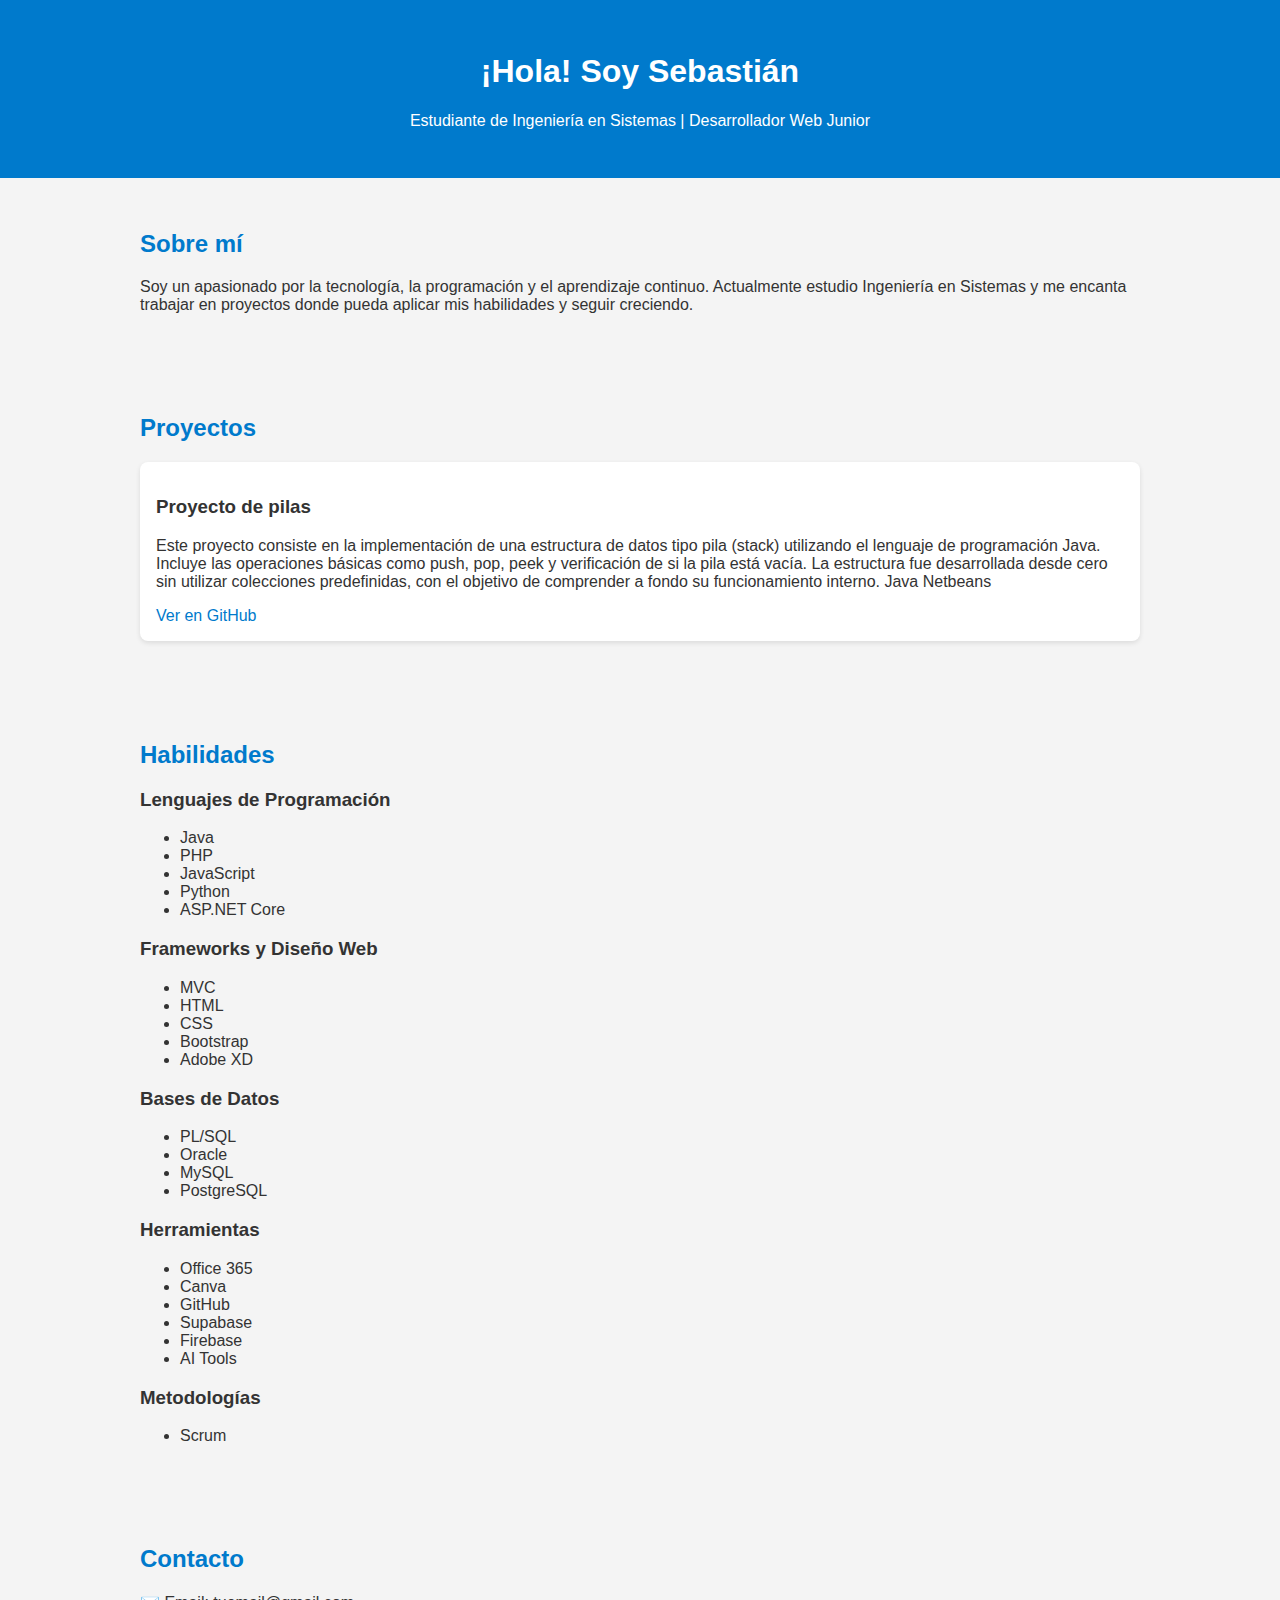
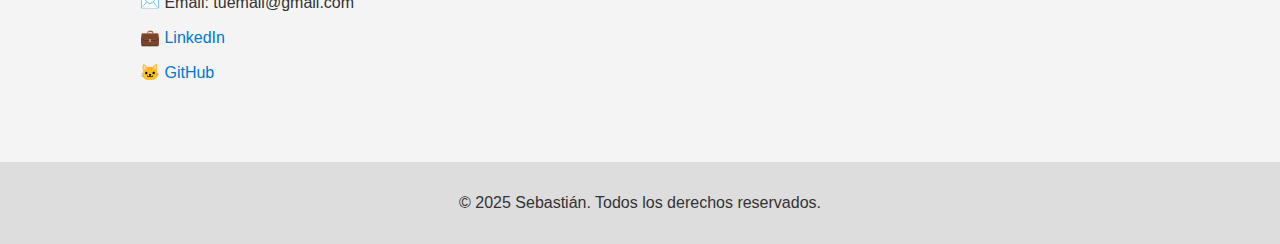
<file: index.html>
<!DOCTYPE html>
<html lang="es">
<head>
  <meta charset="UTF-8" />
  <meta name="viewport" content="width=device-width, initial-scale=1.0"/>
  <title>Portafolio - Sebastián</title>
  <link rel="stylesheet" href="style.css" />
</head>
<body>
  <header>
    <h1>¡Hola! Soy Sebastián</h1>
    <p>Estudiante de Ingeniería en Sistemas | Desarrollador Web Junior</p>
  </header>

  <section id="sobre-mi">
    <h2>Sobre mí</h2>
    <p>Soy un apasionado por la tecnología, la programación y el aprendizaje continuo. Actualmente estudio Ingeniería en Sistemas y me encanta trabajar en proyectos donde pueda aplicar mis habilidades y seguir creciendo.</p>
  </section>

  <section id="proyectos">
    <h2>Proyectos</h2>
    <div class="proyecto">
      <h3>Proyecto de pilas</h3>
      <p>Este proyecto consiste en la implementación de una estructura de datos tipo pila (stack) utilizando el lenguaje de programación Java. Incluye las operaciones básicas como push, pop, peek y verificación de si la pila está vacía. La estructura fue desarrollada desde cero sin utilizar colecciones predefinidas, con el objetivo de comprender a fondo su funcionamiento interno. Java Netbeans</p>
      <a href="https://github.com/sebasExec/ProyectoEstructuraDeDatos" target="_blank">Ver en GitHub</a>
    </div>
    <!-- Podés duplicar este bloque para más proyectos -->
  </section>

  <section id="habilidades">
    <h2>Habilidades</h2>
  
    <h3>Lenguajes de Programación</h3>
    <ul>
      <li>Java</li>
      <li>PHP</li>
      <li>JavaScript</li>
      <li>Python</li>
      <li>ASP.NET Core</li>
    </ul>
  
    <h3>Frameworks y Diseño Web</h3>
    <ul>
      <li>MVC</li>
      <li>HTML</li>
      <li>CSS</li>
      <li>Bootstrap</li>
      <li>Adobe XD</li>
    </ul>
  
    <h3>Bases de Datos</h3>
    <ul>
      <li>PL/SQL</li>
      <li>Oracle</li>
      <li>MySQL</li>
      <li>PostgreSQL</li>
    </ul>
  
    <h3>Herramientas</h3>
    <ul>
      <li>Office 365</li>
      <li>Canva</li>
      <li>GitHub</li>
      <li>Supabase</li>
      <li>Firebase</li>
      <li>AI Tools</li>
    </ul>
  
    <h3>Metodologías</h3>
    <ul>
      <li>Scrum</li>
    </ul>
  </section>
  

  <section id="contacto">
    <h2>Contacto</h2>
    <p>✉️ Email: tuemail@gmail.com</p>
    <p>💼 <a href="https://www.linkedin.com/in/sebas-briones-291633262/" target="_blank">LinkedIn</a></p>
    <p>🐱 <a href="https://github.com/sebasExec" target="_blank">GitHub</a></p>
  </section>

  <footer>
    <p>© 2025 Sebastián. Todos los derechos reservados.</p>
  </footer>
</body>
</html>
</file>
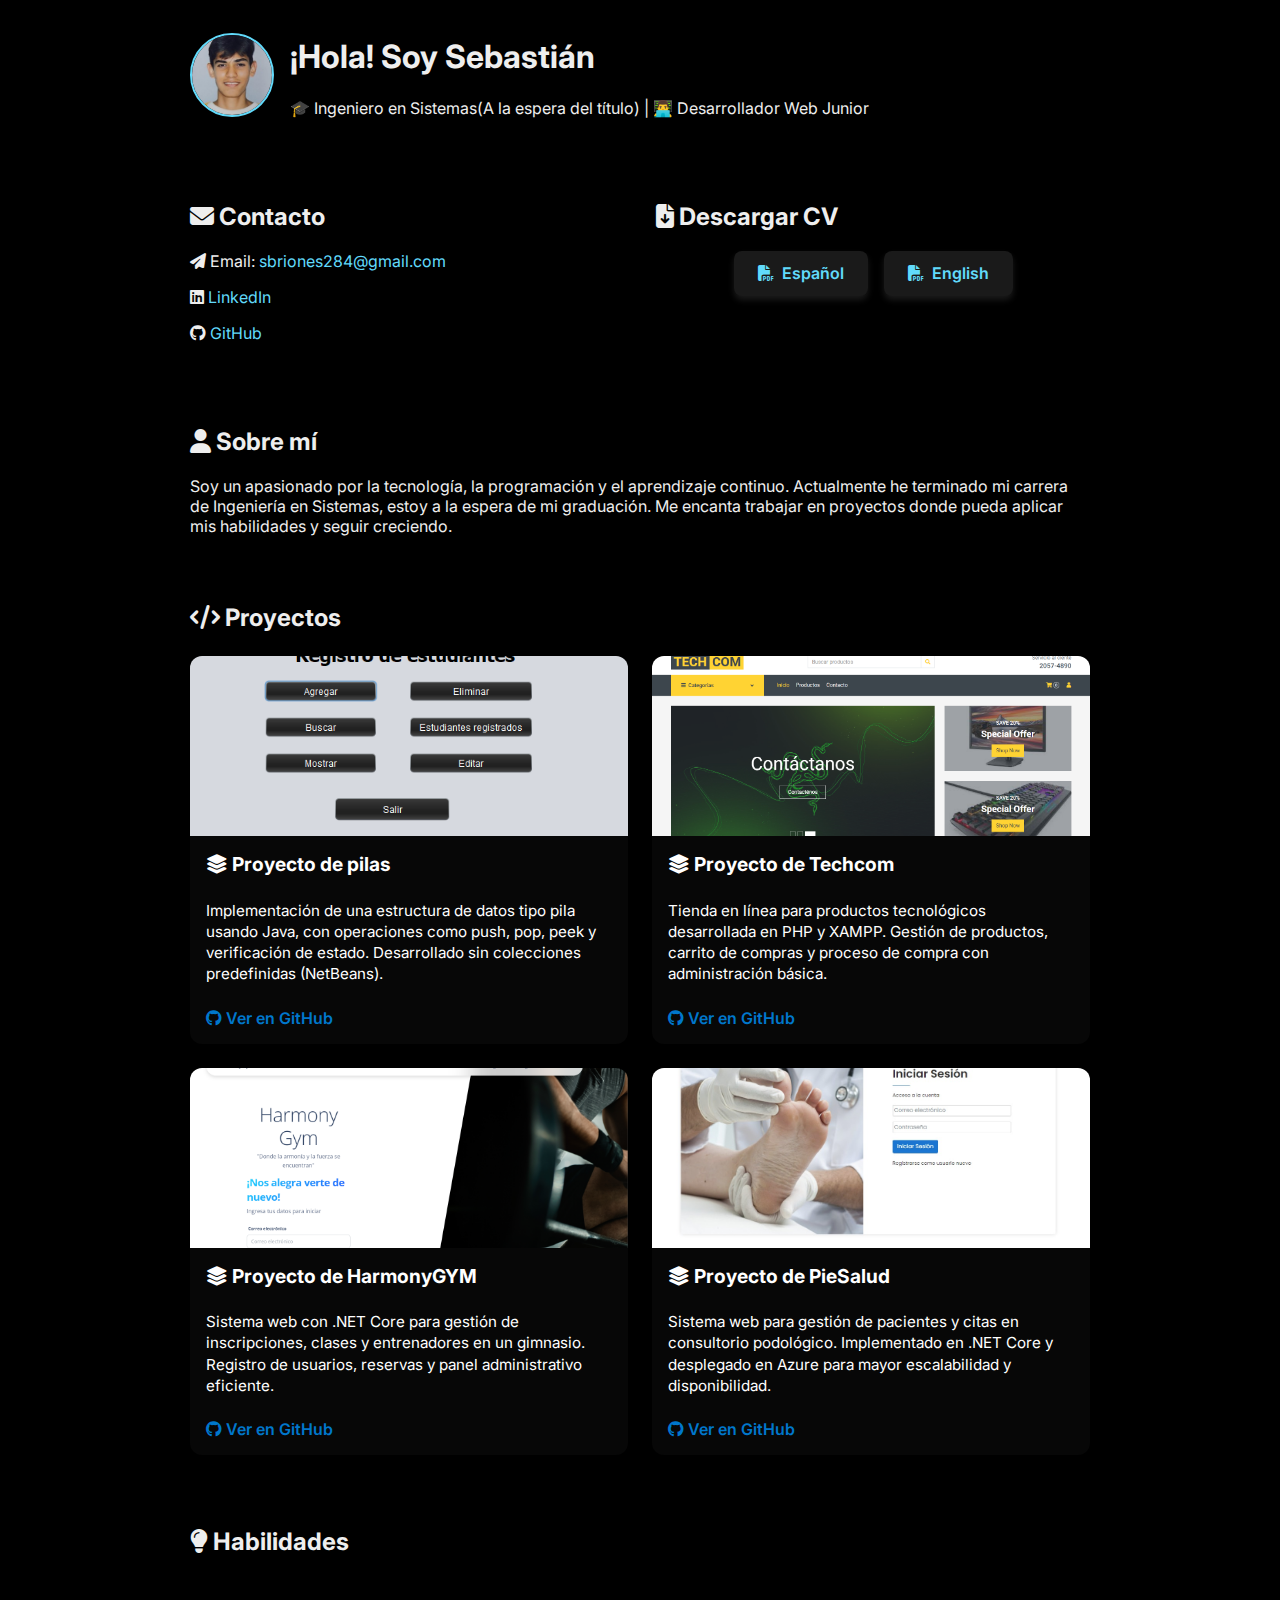
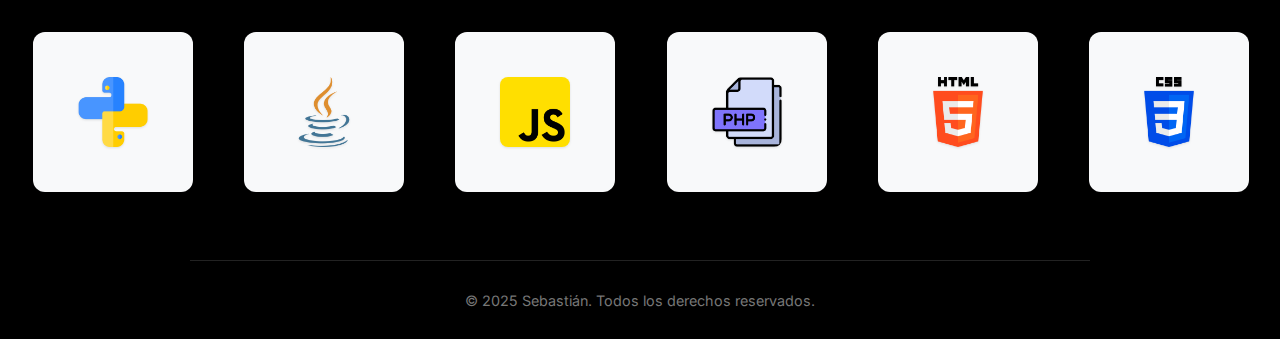
<file: docs/index.html>
<!DOCTYPE html>
<html lang="es">
<head>
  <meta charset="UTF-8" />
  <meta name="viewport" content="width=device-width, initial-scale=1.0"/>
  <title>Portafolio - Sebastián</title>
  <link rel="stylesheet" href="style.css" />
  <link rel="preconnect" href="https://fonts.googleapis.com">
  <link rel="preconnect" href="https://fonts.gstatic.com" crossorigin>
  <link href="https://fonts.googleapis.com/css2?family=Inter:wght@400;600;700&display=swap" rel="stylesheet">
  <link rel="stylesheet" href="https://cdnjs.cloudflare.com/ajax/libs/font-awesome/6.5.0/css/all.min.css" />
  <!-- Owl Carousel CSS -->
<link rel="stylesheet" href="https://cdnjs.cloudflare.com/ajax/libs/OwlCarousel2/2.3.4/assets/owl.carousel.min.css" />
<link rel="stylesheet" href="https://cdnjs.cloudflare.com/ajax/libs/OwlCarousel2/2.3.4/assets/owl.theme.default.min.css" />

  
</head>
<body>
  <header>
    <div class="header-content">
      <img src="img/Yo.jpeg" alt="Foto" class="perfil-img">
      <div>
        <h1>¡Hola! Soy Sebastián</h1>
        <p>🎓 Ingeniero en Sistemas(A la espera del título) | 👨‍💻 Desarrollador Web Junior</p>
      </div>
    </div>
    <section class="contacto-cv-container">
      <div id="contacto">
        <h2><i class="fas fa-envelope"></i> Contacto</h2>
        <p><i class="fas fa-paper-plane"></i> Email: <a href="mailto:sbriones284@gmail.com">sbriones284@gmail.com</a></p>
        <p><i class="fab fa-linkedin"></i> <a href="https://www.linkedin.com/in/sebas-briones-291633262/" target="_blank">LinkedIn</a></p>
        <p><i class="fab fa-github"></i> <a href="https://github.com/sebasExec" target="_blank">GitHub</a></p>
      </div>
    
      <div id="cv">
        <h2><i class="fas fa-file-download"></i> Descargar CV</h2>
        <div class="cv-buttons">
          <a href="CV-Harvard-spa.pdf" class="btn-cv" download>
            <i class="fas fa-file-pdf"></i> Español
          </a>
          <a href="CV-Harvard.pdf" class="btn-cv" download>
            <i class="fas fa-file-pdf"></i> English
          </a>
        </div>
      </div>
    </section>
    
  </header>

  <section id="sobre-mi">
    <h2><i class="fas fa-user"></i> Sobre mí</h2>
    <p>Soy un apasionado por la tecnología, la programación y el aprendizaje continuo. Actualmente he terminado mi carrera de Ingeniería en Sistemas, estoy a la espera de mi graduación. Me encanta trabajar en proyectos donde pueda aplicar mis habilidades y seguir creciendo.</p>
  </section>

  <section id="proyectos">
  <h2><i class="fas fa-code"></i> Proyectos</h2>
  <div class="proyectos-grid">
    
    <div class="proyecto-card">
  <img src="img/ProyectoPilas.png" alt="Proyecto de Pilas">
  <div class="proyecto-contenido">
    <h3><i class="fas fa-layer-group"></i> Proyecto de pilas</h3>
    <p>Implementación de una estructura de datos tipo pila usando Java, con operaciones como push, pop, peek y verificación de estado. Desarrollado sin colecciones predefinidas (NetBeans).</p>
    <a href="https://github.com/sebasExec/ProyectoEstructuraDeDatos" target="_blank"><i class="fab fa-github"></i> Ver en GitHub</a>
  </div>
</div>

<div class="proyecto-card">
  <img src="img/Techcom.png" alt="Proyecto Tienda Tecnológica">
  <div class="proyecto-contenido">
    <h3><i class="fas fa-layer-group"></i> Proyecto de Techcom</h3>
    <p>Tienda en línea para productos tecnológicos desarrollada en PHP y XAMPP. Gestión de productos, carrito de compras y proceso de compra con administración básica.</p>
    <a href="https://github.com/sebasExec/Techcom" target="_blank"><i class="fab fa-github"></i> Ver en GitHub</a>
  </div>
</div>

<div class="proyecto-card">
  <img src="img/Harmony GYM.png" alt="Sistema Gimnasio">
  <div class="proyecto-contenido">
    <h3><i class="fas fa-layer-group"></i> Proyecto de HarmonyGYM</h3>
    <p>Sistema web con .NET Core para gestión de inscripciones, clases y entrenadores en un gimnasio. Registro de usuarios, reservas y panel administrativo eficiente.</p>
    <a href="https://github.com/sebasExec/HarmonyGYM" target="_blank"><i class="fab fa-github"></i> Ver en GitHub</a>
  </div>
</div>

<div class="proyecto-card">
  <img src="img/PieSalud.jpg" alt="Consultorio Podológico">
  <div class="proyecto-contenido">
    <h3><i class="fas fa-layer-group"></i> Proyecto de PieSalud</h3>
    <p>Sistema web para gestión de pacientes y citas en consultorio podológico. Implementado en .NET Core y desplegado en Azure para mayor escalabilidad y disponibilidad.</p>
    <a href="https://github.com/sebasExec/Piesalud-Project" target="_blank"><i class="fab fa-github"></i> Ver en GitHub</a>
  </div>
</div>


  </div>
</section>

<br>
<section id="habilidades">
  <h2><i class="fas fa-lightbulb"></i> Habilidades</h2>
  </section>
<br>
<br>

<div class="container-fluid py-5">
  <div class="row px-xl-5">
    <div class="col">
      <div class="owl-carousel vendor-carousel">
        <div class="bg-light p-4">
          <img class="img-fluid h-20" src="img/Python.png" alt="Marca 1">
        </div>
        <div class="bg-light p-4">
          <img class="img-fluid h-20" src="img/Java.png" alt="Marca 2">
        </div>
        <div class="bg-light p-4">
          <img class="img-fluid h-20" src="img/JS.png" alt="Marca 3">
        </div>
        <div class="bg-light p-4">
          <img class="img-fluid h-20" src="img/php.png" alt="Marca 4">
        </div>
        <div class="bg-light p-4">
          <img class="img-fluid h-20" src="img/Html.png" alt="Marca 5">
        </div>
        <div class="bg-light p-4">
          <img class="img-fluid h-20" src="img/Css.png" alt="Marca 6">
        </div>
        <div class="bg-light p-4">
          <img class="img-fluid h-20" src="img/Asp.png" alt="Marca 7">
        </div>
        <div class="bg-light p-4">
          <img class="img-fluid h-20" src="img/Oracle.png" alt="Marca 8">
        </div>
        <div class="bg-light p-4">
          <img class="img-fluid h-20" src="img/mysql.png" alt="Marca 8">
        </div>
        <div class="bg-light p-4">
          <img class="img-fluid h-20" src="img/Postgre.png" alt="Marca 8">
        </div>
        <div class="bg-light p-4">
          <img class="img-fluid h-20" src="img/Git.png" alt="Marca 8">
        </div>
        <div class="bg-light p-4">
          <img class="img-fluid h-20" src="img/Firebase.png" alt="Marca 8">
        </div>
      </div>
    </div>
  </div>
</div>

  
  <footer>
    <p>© 2025 Sebastián. Todos los derechos reservados.</p>
  </footer>
  
</body>
</html>


<!-- jQuery (requerido por Owl Carousel) -->
<script src="https://code.jquery.com/jquery-3.6.0.min.js"></script>

<!-- Owl Carousel JS -->
<script src="https://cdnjs.cloudflare.com/ajax/libs/OwlCarousel2/2.3.4/owl.carousel.min.js"></script>

<!-- Inicialización del carrusel -->
<script>
  $(document).ready(function(){
    $('.vendor-carousel').owlCarousel({
        loop: true,
        margin: 20,
        autoplay: true,
        autoplayTimeout: 1500,
        responsive:{
            0:{ items:2 },
            600:{ items:4 },
            1000:{ items:6 }
        }
    });
  });
</script>
</file>
<file: style.css>
body {
      font-family: 'Segoe UI', sans-serif;
      margin: 0;
      padding: 0;
      background: #f4f4f4;
      color: #333;
    }

    header {
      background-color: #007acc;
      color: white;
      padding: 2rem;
      text-align: center;
    }

    section {
      padding: 2rem;
      max-width: 1000px;
      margin: auto;
    }

    h2 {
      color: #007acc;
    }

    .proyecto {
      background: white;
      padding: 1rem;
      margin-bottom: 1rem;
      border-radius: 8px;
      box-shadow: 0px 2px 5px rgba(0, 0, 0, 0.1);
    }

    a {
      color: #007acc;
      text-decoration: none;
    }

    footer {
      text-align: center;
      padding: 1rem;
      background-color: #ddd;
      margin-top: 2rem;
    }

    /* Habilidades como tarjetas */
    .cards-container {
      display: flex;
      flex-wrap: wrap;
      gap: 1rem;
      justify-content: center;
    }

    .card {
      background: white;
      padding: 1rem;
      border-radius: 8px;
      box-shadow: 0 2px 5px rgba(0, 0, 0, 0.1);
      width: 250px;
    }

    .card h3 {
      color: #007acc;
      margin-top: 0;
    }

    .card ul {
      list-style: none;
      padding-left: 0;
    }

    .card ul li::before {
      content: "✔️ ";
    }
</file>
<file: docs/style.css>
body {
  background-color: #000; /* fondo negro */
  color: #eee; /* texto claro */
  font-family: 'Inter', sans-serif;
  margin: 0;
  padding: 0 1rem;
}
a {
  color: #61dafb;
  text-decoration: none;
}
a:hover {
  color: #21a1f1;
  text-decoration: underline;
}
header, section, footer {
  color: #eee;
  max-width: 900px;
  margin: auto;
  padding: 1rem 0;
}
.header-content {
  display: flex;
  align-items: center;
  gap: 1rem;
}
.perfil-img {
  width: 80px;
  height: 80px;
  border-radius: 50%;
  object-fit: cover;
  border: 2px solid #61dafb;
}


.proyecto-img {
  width: 100%;
  max-width: 300px; /* máximo ancho para que no sean muy grandes */
  height: 180px; /* altura fija para igualar tamaño */
  object-fit: cover; /* mantiene proporción y recorta si es necesario */
  border-radius: 8px;
  box-shadow: 0 2px 8px rgba(0,0,0,0.6);
  display: block;
  margin-bottom: 1rem;
}

.proyectos-grid {
  display: grid;
  grid-template-columns: repeat(auto-fit, minmax(300px, 1fr));
  gap: 1.5rem;
  margin-top: 1.5rem;
}

.proyecto-card {
  background-color: #070707;
  border-radius: 12px;
  box-shadow: 0 4px 12px rgba(0, 0, 0, 0.08);
  overflow: hidden;
  transition: transform 0.2s;
  display: flex;
  flex-direction: column;
}

.proyecto-card:hover {
  transform: translateY(-5px);
  box-shadow: 0 50px 80px rgba(255,255,255,0.3);
  
}

.proyecto-card img {
  width: 100%;
  height: 180px;
  object-fit: cover;
}

.proyecto-contenido {
  padding: 1rem;
  display: flex;
  flex-direction: column;
  gap: 0.5rem;
  color: #ffffff; 
}

.proyecto-contenido h3 {
  margin: 0;
  font-size: 1.2rem;
}

.proyecto-contenido p {
  font-size: 0.95rem;
  line-height: 1.4;
}

.proyecto-contenido a {
  margin-top: auto;
  color: #0077cc;
  font-weight: 600;
  text-decoration: none;
}

.proyecto-contenido a:hover {
  text-decoration: underline;
}
.proyecto-titulo,
.proyecto-descripcion {
  color: #000; /* texto negro */
}


/* Habilidades */
.cards-container {
  display: flex;
  flex-wrap: wrap;
  gap: 1rem;
  justify-content: center;
}
.card {
  background-color: #1a1a1a;
  border-radius: 10px;
  padding: 1rem;
  width: 160px;
  box-shadow: 0 4px 6px rgba(255,255,255,0.1);
  text-align: center;
  transition: transform 0.3s ease, box-shadow 0.3s ease;
  color: #eee;
}
.card:hover {
  transform: translateY(-6px);
  box-shadow: 0 12px 20px rgba(255,255,255,0.25);
  background-color: #333;
}
.card h3 {
  margin-bottom: 0.5rem;
}
.card ul {
  list-style: none;
  padding: 0;
  margin: 0;
}
.card ul li {
  font-size: 1.5rem;
  margin: 0.4rem 0;
  color: #61dafb;
}

.contacto-cv-container {
  display: flex;
  justify-content: space-between;
  align-items: flex-start;
  flex-wrap: wrap; /* Para que se acomode bien en pantallas pequeñas */
  gap: 2rem;
  margin-top: 2rem;
}
#contacto, #cv {
  flex: 1 1 45%; /* Ocupan aproximadamente la mitad cada uno */
}
.cv-buttons {
  display: flex;
  justify-content: center;
  gap: 1rem;
  margin-top: 1rem;
  flex-wrap: wrap;
}
.btn-cv {
  background-color: #1a1a1a;
  color: #61dafb;
  padding: 0.8rem 1.5rem;
  border-radius: 8px;
  font-weight: 600;
  box-shadow: 0 4px 6px rgba(255,255,255,0.1);
  display: inline-flex;
  align-items: center;
  gap: 0.5rem;
  transition: background-color 0.3s ease, box-shadow 0.3s ease;
}
.btn-cv:hover {
  background-color: #333;
  box-shadow: 0 10px 20px rgba(255,255,255,0.3);
  color: #21a1f1;
}

.owl-carousel .item img {
  max-height: 80px;
  object-fit: contain;
}

.bg-light {
  background-color: #f9f9f9;
  text-align: center;
}
/* Estilos para cada "tarjeta" del carrusel */
.vendor-carousel .bg-light {
  /* Bordes redondeados para suavizar */
  border-radius: 12px;

  /* Sombra suave para dar un efecto elevado */
  box-shadow: 0 4px 8px rgba(0,0,0,0.1);

  /* Espaciado interno para que la imagen no esté pegada al borde */
  padding: 20px !important;

  /* Centrado horizontal y vertical */
  display: flex;
  justify-content: center;
  align-items: center;

  /* Fondo claro */
  background-color: #f8f9fa;

  /* Tamaño fijo para uniformidad */
  width: 120px;
  height: 120px;
  margin: auto;

  /* Transición para efecto suave al hacer hover */
  transition: transform 0.3s ease, box-shadow 0.3s ease;
}

/* Pequeño efecto de "zoom" al hacer hover */
.vendor-carousel .bg-light:hover {
  transform: scale(1.05);
  box-shadow: 0 6px 12px rgba(0,0,0,0.15);
}

/* Estilos para las imágenes del carrusel */
.vendor-carousel .bg-light img {
  max-width: 70px;
  max-height: 70px;
  object-fit: contain;

  /* Esquinas redondeadas */
  border-radius: 8px;

  /* Sombra sutil para destacar un poco */
  filter: drop-shadow(0 1px 1px rgba(0,0,0,0.1));

  /* Transición suave al hacer hover */
  transition: transform 0.3s ease;
}

/* Zoom a la imagen al hacer hover */
.vendor-carousel .bg-light:hover img {
  transform: scale(1.1);
}


/* Footer */
footer {
  text-align: center;
  padding: 1rem 0;
  font-size: 0.9rem;
  border-top: 1px solid #222;
  margin-top: 3rem;
  color: #777;
}
</file>
